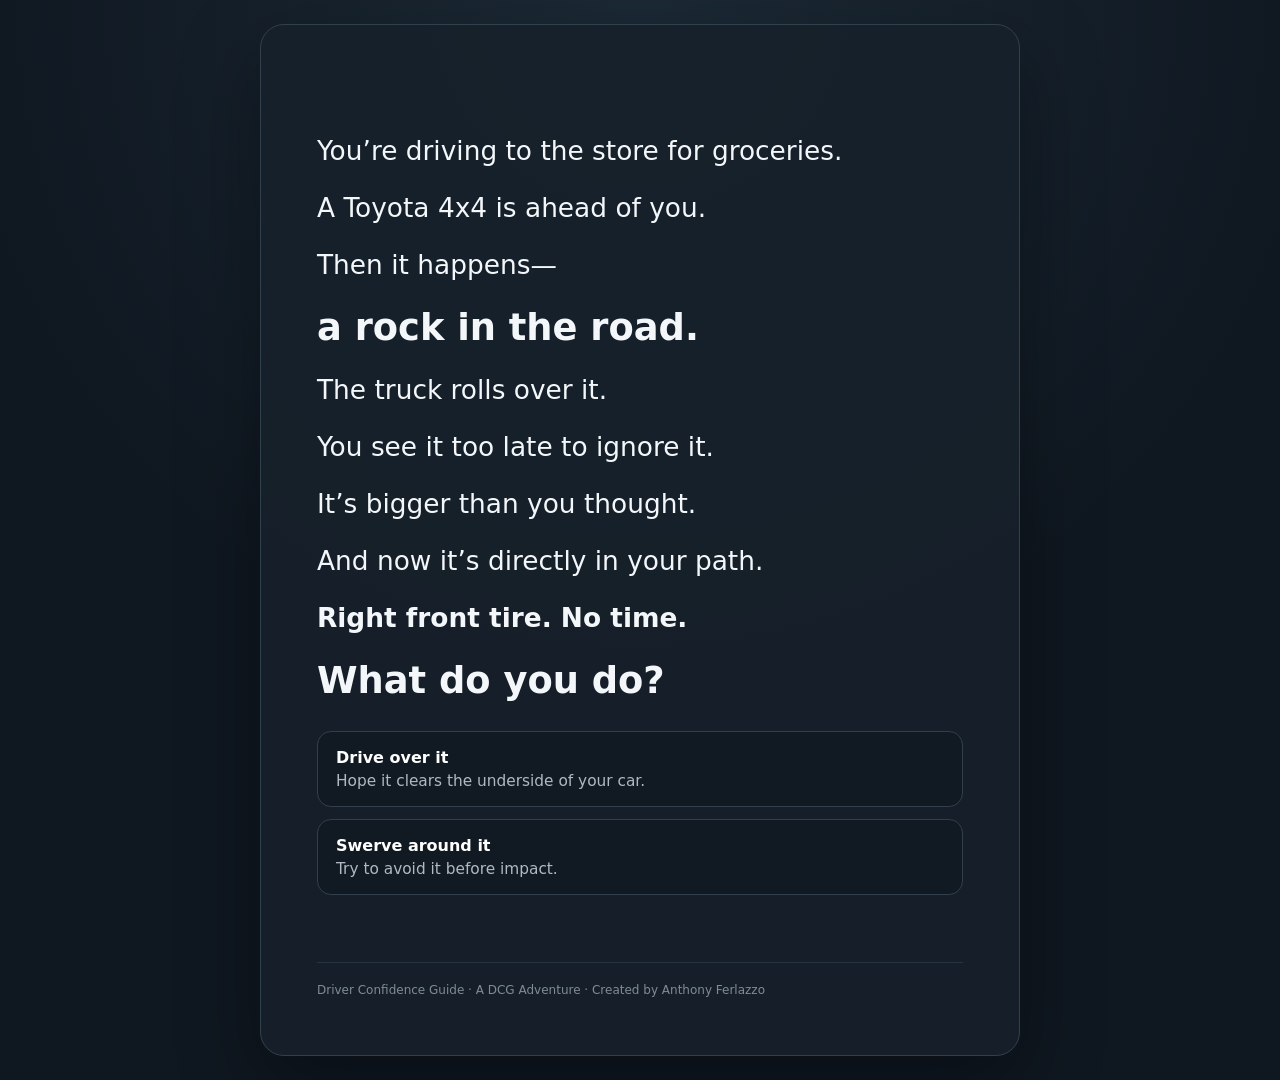
<file: The-rock/index.html>
<!doctype html>
<html lang="en">
<head>
  <meta charset="utf-8">
  <meta name="viewport" content="width=device-width, initial-scale=1">
  <title>The Rock — A DCG Adventure</title>
  <meta name="description" content="A Driver Confidence Guide interactive adventure by Anthony Ferlazzo.">
  <meta name="author" content="Anthony Ferlazzo">
  <meta property="og:title" content="The Rock — A DCG Adventure">
  <meta property="og:description" content="You were just going to buy groceries. What would you do?">
  <meta property="og:type" content="website">
  <meta property="og:url" content="https://aferlazzo.github.io/The-rock/">
  <link rel="canonical" href="https://aferlazzo.github.io/The-rock/">
  <link rel="stylesheet" href="styles.css">
</head>
<body>
  <main class="stage" id="app" aria-live="polite">
    <section class="story" id="story-panel">
      <div class="topbar">
        <div class="eyebrow" id="eyebrow">A DCG Adventure</div>
        <div class="tools" aria-label="Adventure controls">
          <button class="tool-button" id="pause-btn" type="button" hidden>Pause</button>
          <button class="tool-button" id="share-btn" type="button" hidden>Share</button>
        </div>
      </div>
      <div id="story"></div>
      <div class="choices" id="choices"></div>
      <div class="progress" id="progress" aria-label="Adventure progress"></div>
      <footer class="attribution" id="attribution"></footer>
    </section>
  </main>
  <noscript>This adventure needs JavaScript enabled.</noscript>
  <script src="app/storage.js"></script>
  <script src="app/analytics.js"></script>
  <script src="app/share.js"></script>
  <script src="app/engine.js"></script>
  <script src="app.js"></script>
</body>
</html>
</file>
<file: The-rock/styles.css>
:root {
  --bg: #0f1720;
  --panel: #17212b;
  --text: #f4f7f9;
  --muted: #aeb9c3;
  --accent: #f1b24a;
  --accent-2: #78c6a3;
  --border: #31404d;
}
* { box-sizing: border-box; }
html, body { min-height: 100%; }
body { margin:0; background:radial-gradient(circle at top,#1c2a36 0,var(--bg) 55%); color:var(--text); font-family:system-ui,-apple-system,BlinkMacSystemFont,"Segoe UI",sans-serif; }
button { font:inherit; }
a { color:inherit; }
.stage { min-height:100vh; display:grid; place-items:center; padding:24px; }
.story { width:min(760px,100%); padding:clamp(24px,5vw,56px); background:rgba(23,33,43,.92); border:1px solid var(--border); border-radius:24px; box-shadow:0 28px 80px rgba(0,0,0,.35); }
.topbar { min-height:32px; display:flex; align-items:center; justify-content:space-between; gap:16px; margin-bottom:18px; }
.eyebrow { font-size:.75rem; letter-spacing:.14em; text-transform:uppercase; color:var(--muted); opacity:0; transition:opacity 500ms ease; }
.eyebrow.visible { opacity:1; }
.tools { display:flex; gap:8px; margin-left:auto; }
.tool-button { padding:7px 10px; border-radius:999px; border:1px solid var(--border); background:transparent; color:var(--muted); cursor:pointer; font-size:.82rem; }
.tool-button:hover,.tool-button:focus-visible { color:var(--text); border-color:var(--accent); outline:none; }
#story { font-size:clamp(1.25rem,2.5vw,1.65rem); line-height:1.55; }
#story p { margin:0 0 1rem; }
#story .impact { font-size:clamp(1.55rem,4vw,2.3rem); font-weight:700; line-height:1.2; margin:1.25rem 0; }
#story .explain { margin-top:1.4rem; padding-left:1rem; border-left:4px solid var(--accent-2); color:#e6edf2; font-size:1rem; line-height:1.6; }
#story .aside { color:var(--muted); font-size:1rem; }
.choices { display:grid; gap:12px; margin-top:28px; }
.choice { width:100%; text-align:left; padding:16px 18px; border:1px solid var(--border); border-radius:14px; background:#111a22; color:var(--text); cursor:pointer; transition:transform 120ms ease,border-color 120ms ease,background 120ms ease; }
.choice:hover,.choice:focus-visible { transform:translateY(-1px); border-color:var(--accent); background:#18232d; outline:none; }
.choice strong { display:block; margin-bottom:4px; color:#fff; }
.choice span { color:var(--muted); font-size:.96rem; }
.choice.secondary { background:transparent; }
.progress { margin-top:28px; color:var(--muted); font-size:.82rem; min-height:1.2em; }
.restart { background:var(--accent); color:#20170a; border-color:transparent; font-weight:700; }
.attribution { margin-top:24px; padding-top:18px; border-top:1px solid rgba(49,64,77,.65); color:#7f8c97; font-size:.75rem; line-height:1.5; }
.attribution a { text-decoration:none; }
.attribution a:hover { color:var(--text); }
@media (max-width:520px) { .stage{padding:10px;align-items:start}.story{border-radius:16px;padding:22px 18px 28px}.topbar{margin-bottom:12px} }
@media (prefers-reduced-motion:no-preference) { .story-enter{animation:rise 280ms ease both}@keyframes rise{from{opacity:0;transform:translateY(8px)}to{opacity:1;transform:translateY(0)}} }
</file>
